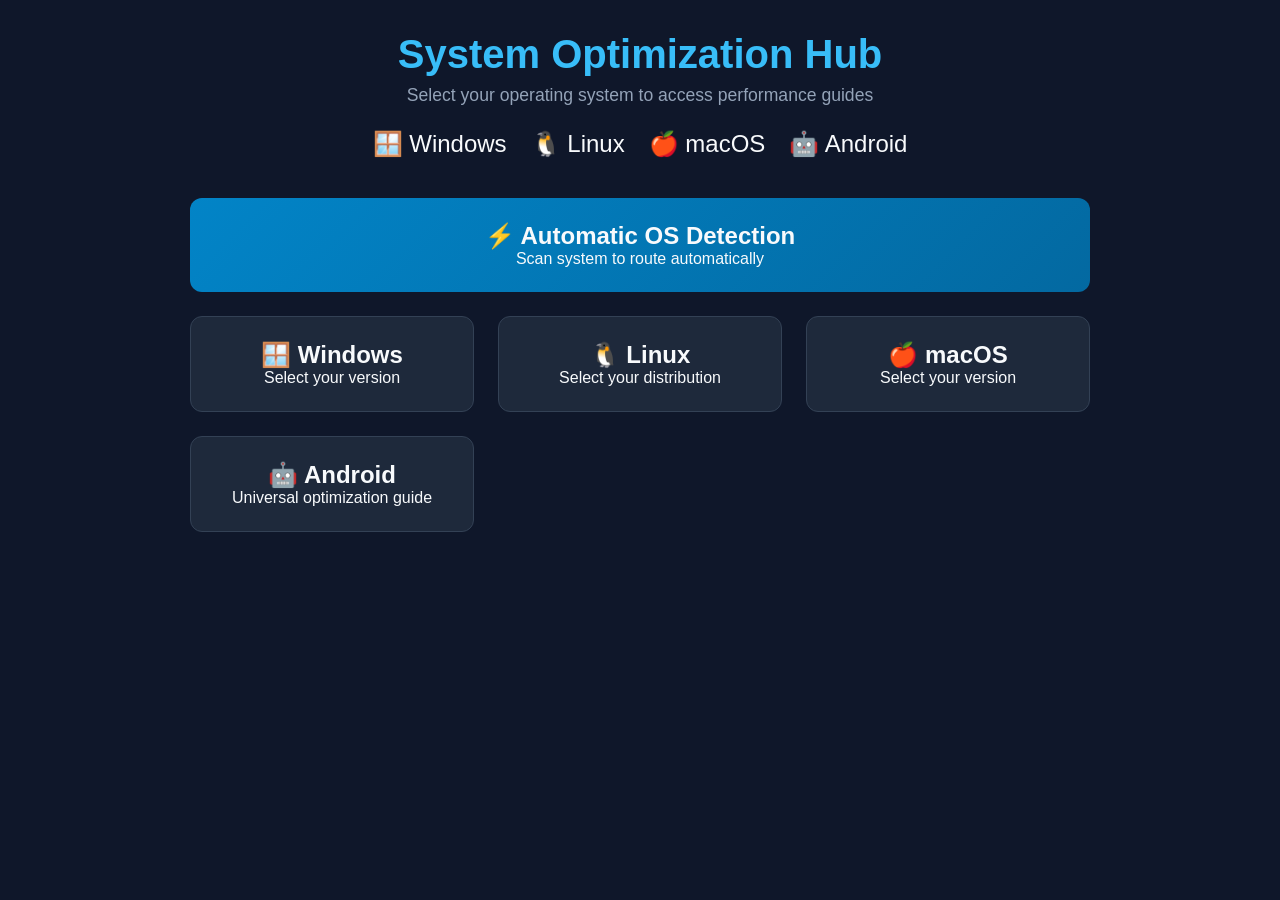
<file: index.html>
<!DOCTYPE html>
<html lang="en">
<head>
    <meta charset="UTF-8">
    <meta name="viewport" content="width=device-width, initial-scale=1.0">
    <title>OS Optimization Hub</title>
    <link rel="stylesheet" href="styles.css">
</head>
<body>

    <header>
        <h1>System Optimization Hub</h1>
        <p class="subtitle">Select your operating system to access performance guides</p>
        <div class="os-logos-header">
            <span>🪟 Windows</span>
            <span>🐧 Linux</span>
            <span>🍎 macOS</span>
            <span>🤖 Android</span>
        </div>
    </header>

    <div class="grid-container">
        <!-- Auto Detect Button -->
        <div class="card card-auto" onclick="autoDetectOS()">
            <h2>⚡ Automatic OS Detection</h2>
            <p>Scan system to route automatically</p>
        </div>

        <!-- Windows Option -->
        <div class="card">
            <h2>🪟 Windows</h2>
            <p>Select your version</p>
            <div class="sub-menu" id="win-menu">
                <a href="pages/win10.html" class="btn">Windows 10</a>
                <a href="pages/win11.html" class="btn">Windows 11</a>
            </div>
        </div>

        <!-- Linux Option -->
        <div class="card">
            <h2>🐧 Linux</h2>
            <p>Select your distribution</p>
            <div class="sub-menu" id="linux-menu">
                <a href="pages/ubuntu.html" class="btn">Ubuntu</a>
                <a href="pages/mint.html" class="btn">Linux Mint</a>
            </div>
        </div>

        <!-- macOS Option -->
        <div class="card">
            <h2>🍎 macOS</h2>
            <p>Select your version</p>
            <div class="sub-menu" id="mac-menu">
                <a href="pages/mac.html" class="btn">macOS Latest</a>
            </div>
        </div>

        <!-- Android Option -->
        <div class="card" onclick="window.location.href='pages/android.html'">
            <h2>🤖 Android</h2>
            <p>Universal optimization guide</p>
        </div>
    </div>

    <script src="script.js"></script>
</body>
</html>
</file>
<file: styles.css>
* {
    box-sizing: border-box;
    margin: 0;
    padding: 0;
    font-family: -apple-system, BlinkMacSystemFont, "Segoe UI", Roboto, Helvetica, Arial, sans-serif;
}

body {
    background-color: #0f172a;
    color: #f8fafc;
    min-height: 100vh;
    display: flex;
    flex-direction: column;
    align-items: center;
    padding: 2rem;
}

header {
    text-align: center;
    margin-bottom: 2.5rem;
}

h1 {
    font-size: 2.5rem;
    margin-bottom: 0.5rem;
    color: #38bdf8;
}

p.subtitle {
    color: #94a3b8;
    font-size: 1.1rem;
}

.os-logos-header {
    display: flex;
    justify-content: center;
    gap: 1.5rem;
    margin-top: 1.5rem;
    font-size: 1.5rem;
}

.grid-container {
    display: grid;
    grid-template-columns: repeat(auto-fit, minmax(220px, 1fr));
    gap: 1.5rem;
    width: 100%;
    max-width: 900px;
}

.card {
    background: #1e293b;
    border: 1px solid #334155;
    border-radius: 12px;
    padding: 1.5rem;
    text-align: center;
    cursor: pointer;
    transition: transform 0.2s, border-color 0.2s;
}

.card:hover {
    transform: translateY(-4px);
    border-color: #38bdf8;
}

.card-auto {
    grid-column: 1 / -1;
    background: linear-gradient(135deg, #0284c7, #0369a1);
    border: none;
}

.card-auto:hover {
    background: linear-gradient(135deg, #0369a1, #075985);
}

.sub-menu {
    display: none;
    margin-top: 1rem;
    flex-direction: column;
    gap: 0.5rem;
}

.sub-menu.active {
    display: flex;
}

.btn {
    background: #334155;
    color: #fff;
    border: none;
    padding: 0.6rem 1rem;
    border-radius: 6px;
    cursor: pointer;
    text-decoration: none;
    font-weight: 600;
    transition: background 0.2s;
}

.btn:hover {
    background: #475569;
}

/* Guide Page Styles */
.guide-container {
    max-width: 800px;
    width: 100%;
    background: #1e293b;
    border-radius: 12px;
    padding: 2rem;
    border: 1px solid #334155;
}

.video-card {
    background: #0f172a;
    border-radius: 8px;
    padding: 1.5rem;
    margin-top: 1.5rem;
    display: flex;
    flex-direction: column;
    align-items: center;
    gap: 1rem;
    text-align: center;
}

.qr-code {
    width: 150px;
    height: 150px;
    background: #ffffff;
    padding: 8px;
    border-radius: 8px;
}

.back-link {
    display: inline-block;
    margin-bottom: 1.5rem;
    color: #38bdf8;
    text-decoration: none;
}
</file>
